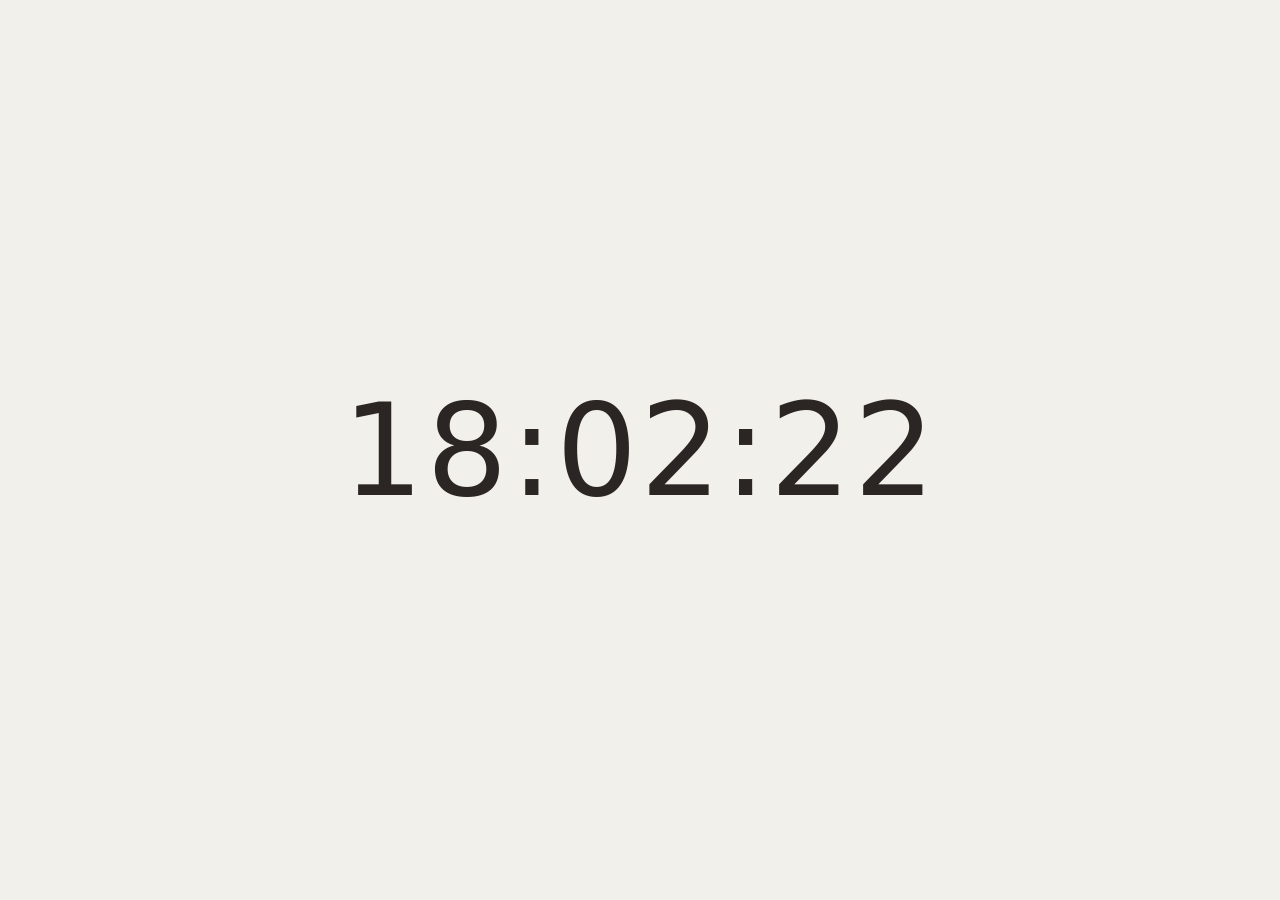
<file: index.html>
<!DOCTYPE html>
<html lang="en">
<head>
<meta charset="utf-8">
<meta name="viewport" content="width=device-width, initial-scale=1">
<title>Clock</title>
<style>
  :root, :root[data-theme="light"] {
    --bg: #f2f0eb;
    --fg: #2b2523;
  }
  :root[data-theme="dark"] {
    --bg: #14161a;
    --fg: #c9ccd1;
  }
  @media (prefers-color-scheme: dark) {
    :root:not([data-theme]) {
      --bg: #14161a;
      --fg: #c9ccd1;
    }
  }
  html, body {
    height: 100%;
  }
  body {
    margin: 0;
    display: flex;
    align-items: center;
    justify-content: center;
    background: var(--bg);
    color: var(--fg);
    font-family: system-ui, -apple-system, "Segoe UI", Roboto, sans-serif;
    transition: background 0.2s, color 0.2s;
    user-select: none;
    -webkit-user-select: none;
  }
  #time {
    font-size: clamp(2.5rem, 12vw, 8rem);
    font-variant-numeric: tabular-nums;
    letter-spacing: 0.02em;
    cursor: pointer;
  }
</style>
</head>
<body>
<time id="time"></time>
<script>
(() => {
  "use strict";

  const root = document.documentElement;
  const timeEl = document.getElementById("time");
  const media = matchMedia("(prefers-color-scheme: dark)");

  // 0 = hh:mm, 1 = hh:mm:ss, 2 = hh:mm:ss.xxx
  let format = 1;
  let lastText = "";

  const pad2 = n => String(n).padStart(2, "0");

  function formatTime(d) {
    let s = pad2(d.getHours()) + ":" + pad2(d.getMinutes());
    if (format >= 1) s += ":" + pad2(d.getSeconds());
    if (format === 2) s += "." + String(d.getMilliseconds()).padStart(3, "0");
    return s;
  }

  function render() {
    const text = formatTime(new Date());
    if (text !== lastText) {
      lastText = text;
      timeEl.textContent = text;
    }
  }

  function tick() {
    render();
    requestAnimationFrame(tick);
  }

  function effectiveTheme() {
    return root.dataset.theme || (media.matches ? "dark" : "light");
  }

  document.body.addEventListener("click", () => {
    root.dataset.theme = effectiveTheme() === "dark" ? "light" : "dark";
  });

  timeEl.addEventListener("click", e => {
    e.stopPropagation(); // keep the click from also toggling the theme
    format = (format + 1) % 3;
    lastText = "";
    render();
  });

  tick();
})();
</script>
</body>
</html>
</file>
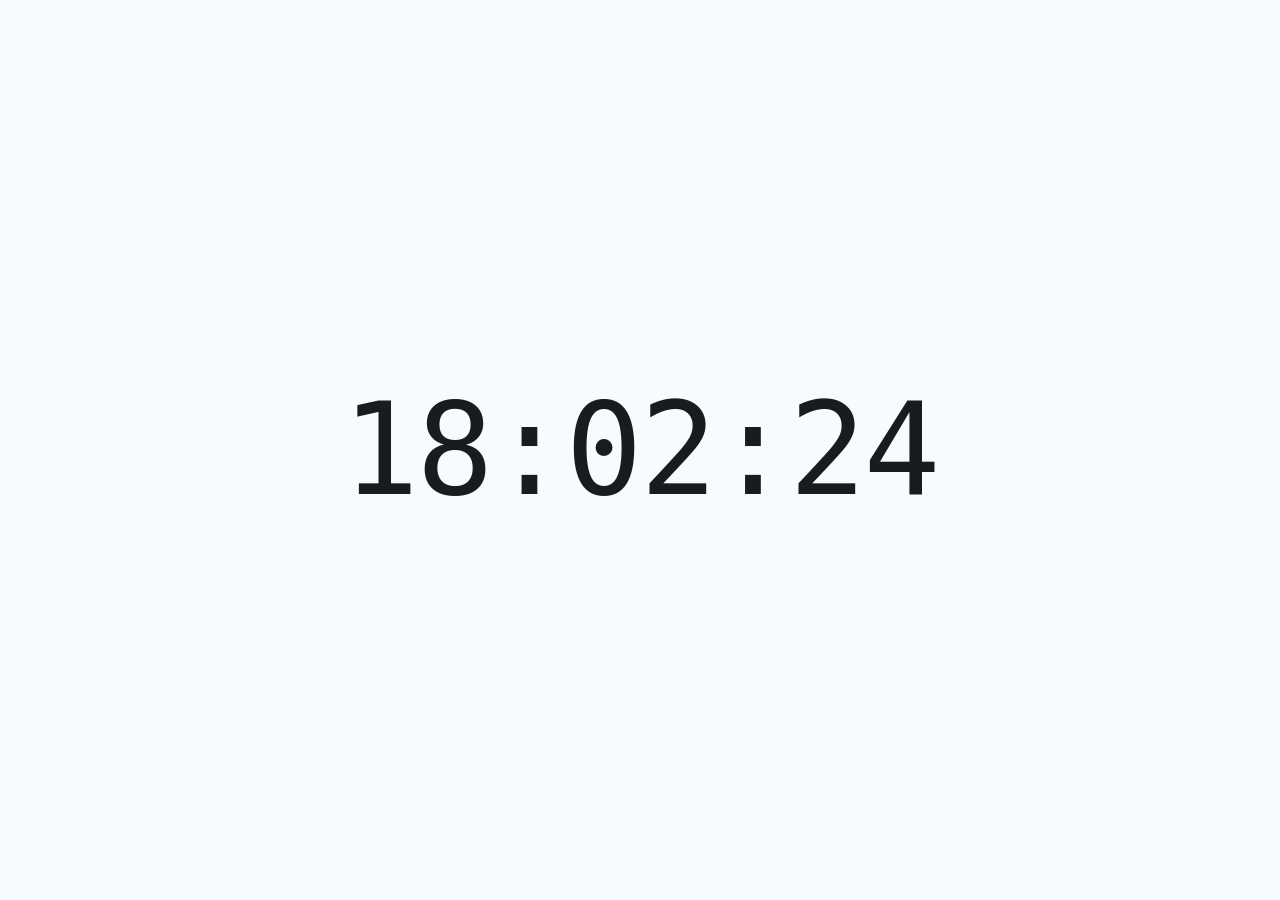
<file: public/index.html>
<!DOCTYPE html>
<html lang="en">
<head>
<meta charset="utf-8">
<meta name="viewport" content="width=device-width, initial-scale=1">
<title>Clock</title>
<!-- Colours, type and motion come from the Glitchful design system tokens (vendored, no network). -->
<link rel="stylesheet" href="ds-tokens-0.1.2.css">
<style>
  html, body {
    height: 100%;
  }
  body {
    margin: 0;
    display: flex;
    align-items: center;
    justify-content: center;
    background: var(--ds-bg);
    color: var(--ds-fg);
    font-family: var(--ds-font-sans);
    -webkit-font-smoothing: antialiased;
    transition: background-color var(--ds-duration-slow) var(--ds-ease-out),
      color var(--ds-duration-slow) var(--ds-ease-out);
    user-select: none;
    -webkit-user-select: none;
  }
  /* A timestamp is a machine value: mono, tabular figures, so digits never shift. */
  #time {
    appearance: none;
    margin: 0;
    padding: 0 var(--ds-space-4);
    border: 0;
    border-radius: var(--ds-radius-2);
    background: none;
    color: inherit;
    font-family: var(--ds-font-mono);
    font-size: clamp(2.5rem, 12vw, 8rem);
    font-weight: var(--ds-weight-regular);
    font-variant-numeric: tabular-nums;
    letter-spacing: -0.02em;
    line-height: 1;
    cursor: pointer;
  }
  /* No box around the time. Keyboard focus shows as accent-coloured digits instead. */
  #time:focus {
    outline: none;
  }
  #time:focus-visible {
    color: var(--ds-accent-fg);
  }
  @media (prefers-reduced-motion: reduce) {
    body {
      transition: none;
    }
  }
</style>
</head>
<body>
<button type="button" id="time" aria-label="Time. Press to change the format."></button>
<script>
(() => {
  "use strict";

  const root = document.documentElement;
  const timeEl = document.getElementById("time");
  const media = matchMedia("(prefers-color-scheme: dark)");

  // 0 = hh:mm, 1 = hh:mm:ss, 2 = hh:mm:ss.xxx
  let format = 1;
  let lastText = "";

  const pad2 = n => String(n).padStart(2, "0");

  function formatTime(d) {
    let s = pad2(d.getHours()) + ":" + pad2(d.getMinutes());
    if (format >= 1) s += ":" + pad2(d.getSeconds());
    if (format === 2) s += "." + String(d.getMilliseconds()).padStart(3, "0");
    return s;
  }

  function render() {
    const text = formatTime(new Date());
    if (text !== lastText) {
      lastText = text;
      timeEl.textContent = text;
    }
  }

  function tick() {
    render();
    requestAnimationFrame(tick);
  }

  function effectiveTheme() {
    return root.dataset.theme || (media.matches ? "dark" : "light");
  }

  function toggleTheme() {
    root.dataset.theme = effectiveTheme() === "dark" ? "light" : "dark";
  }

  function cycleFormat() {
    format = (format + 1) % 3;
    lastText = "";
    render();
  }

  document.body.addEventListener("click", toggleTheme);

  // A <button>, so Enter and Space cycle the format too.
  timeEl.addEventListener("click", e => {
    e.stopPropagation(); // keep the click from also toggling the theme
    cycleFormat();
  });

  // Keyboard: t toggles the theme (the click-anywhere gesture has no key otherwise).
  document.addEventListener("keydown", e => {
    if (e.key === "t" && !e.metaKey && !e.ctrlKey && !e.altKey) toggleTheme();
  });

  tick();
})();
</script>
</body>
</html>
</file>
<file: public/ds-tokens-0.1.2.css>
/* @glitchful-dev/ds-css 0.1.2 — design tokens, vendored from https://ds.glitchful.dev/tokens.css.
   Do not edit: replace the whole file (and the <link> in index.html) to update. */
/* Generated from src/tokens.ts. Do not edit. */
@layer ds.tokens, ds.reset, ds.base, ds.components, ds.utilities;
@layer ds.tokens {
  :root {
    --ds-accent-h: 250;
    --ds-accent-c: 0.16;
    --ds-font-sans: "Inter Variable", Inter, -apple-system, BlinkMacSystemFont, "Segoe UI", system-ui, sans-serif;
    --ds-font-mono: "JetBrains Mono Variable", "JetBrains Mono", ui-monospace, "SF Mono", Menlo, Consolas, monospace;
    --ds-text-2xs: 10px;
    --ds-text-xs: 11px;
    --ds-text-sm: 12px;
    --ds-text-md: 13px;
    --ds-text-lg: 15px;
    --ds-text-xl: 18px;
    --ds-text-2xl: 22px;
    --ds-leading-tight: 1.25;
    --ds-leading-normal: 1.45;
    --ds-weight-regular: 400;
    --ds-weight-medium: 500;
    --ds-weight-semibold: 600;
    --ds-tracking-label: 0.04em;
    --ds-space-0: 0px;
    --ds-space-1: 2px;
    --ds-space-2: 4px;
    --ds-space-3: 6px;
    --ds-space-4: 8px;
    --ds-space-5: 12px;
    --ds-space-6: 16px;
    --ds-space-7: 24px;
    --ds-space-8: 32px;
    --ds-space-9: 48px;
    --ds-radius-0: 0px;
    --ds-radius-1: 2px;
    --ds-radius-2: 4px;
    --ds-radius-3: 6px;
    --ds-radius-full: 999px;
    --ds-border-width: 1px;
    --ds-duration-fast: 80ms;
    --ds-duration-normal: 140ms;
    --ds-duration-slow: 220ms;
    --ds-ease-out: cubic-bezier(0.2, 0, 0, 1);
    --ds-ease-in-out: cubic-bezier(0.4, 0, 0.2, 1);
    --ds-z-sticky: 10;
    --ds-z-dropdown: 100;
    --ds-z-overlay: 200;
    --ds-z-modal: 300;
    --ds-z-toast: 400;
    --ds-z-tooltip: 500;
    --ds-focus-ring-width: 2px;
    --ds-focus-ring-offset: 1px;
    --ds-control-h-sm: 22px;
    --ds-control-h-md: 26px;
    --ds-control-h-lg: 32px;
    --ds-control-px-sm: 6px;
    --ds-control-px-md: 8px;
    --ds-control-px-lg: 12px;
    --ds-row-h: 26px;
    --ds-row-px: 8px;
    --ds-gap: 8px;
    --ds-panel-p: 12px;
  }
  :root, [data-theme="light"] {
    --ds-bg: oklch(0.985 0.008 265);
    --ds-bg-subtle: oklch(0.965 0.008 265);
    --ds-surface: oklch(1 0 265);
    --ds-surface-raised: oklch(1 0 265);
    --ds-surface-sunken: oklch(0.955 0.008 265);
    --ds-overlay: oklch(1 0 265);
    --ds-scrim: oklch(0.2 0.01 265 / 0.4);
    --ds-hover: oklch(0.5 0.008 265 / 0.07);
    --ds-active: oklch(0.5 0.008 265 / 0.12);
    --ds-selected: oklch(0.55 var(--ds-accent-c) var(--ds-accent-h) / 0.12);
    --ds-fg: oklch(0.22 0.01 265);
    --ds-fg-muted: oklch(0.46 0.012 265);
    --ds-fg-subtle: oklch(0.53 0.01 265);
    --ds-fg-disabled: oklch(0.72 0.008 265);
    --ds-fg-on-accent: oklch(0.99 0 265);
    --ds-border: oklch(0.9 0.008 265);
    --ds-border-strong: oklch(0.82 0.008 265);
    --ds-border-subtle: oklch(0.935 0.008 265);
    --ds-border-control: oklch(0.63 0.01 265);
    --ds-accent: oklch(0.55 var(--ds-accent-c) var(--ds-accent-h));
    --ds-accent-hover: oklch(0.5 var(--ds-accent-c) var(--ds-accent-h));
    --ds-accent-fg: oklch(0.48 var(--ds-accent-c) var(--ds-accent-h));
    --ds-accent-soft: oklch(0.55 var(--ds-accent-c) var(--ds-accent-h) / 0.12);
    --ds-focus-ring: oklch(0.6 var(--ds-accent-c) var(--ds-accent-h) / 0.9);
    --ds-danger: oklch(0.56 0.19 25);
    --ds-danger-hover: oklch(0.5 0.19 25);
    --ds-danger-fg: oklch(0.5 0.18 25);
    --ds-danger-soft: oklch(0.56 0.19 25 / 0.1);
    --ds-warning: oklch(0.72 0.15 75);
    --ds-warning-fg: oklch(0.52 0.12 70);
    --ds-fg-on-warning: oklch(0.25 0.04 70);
    --ds-warning-soft: oklch(0.72 0.15 75 / 0.14);
    --ds-success: oklch(0.6 0.14 150);
    --ds-success-fg: oklch(0.48 0.12 150);
    --ds-success-soft: oklch(0.6 0.14 150 / 0.12);
    --ds-info: oklch(0.55 var(--ds-accent-c) var(--ds-accent-h));
    --ds-info-fg: oklch(0.48 var(--ds-accent-c) var(--ds-accent-h));
    --ds-info-soft: oklch(0.55 var(--ds-accent-c) var(--ds-accent-h) / 0.12);
    --ds-shadow-sm: 0 1px 2px oklch(0.2 0.01 265 / 0.06);
    --ds-shadow-md: 0 0 0 1px oklch(0.2 0.01 265 / 0.06), 0 4px 12px oklch(0.2 0.01 265 / 0.08);
    --ds-shadow-lg: 0 0 0 1px oklch(0.2 0.01 265 / 0.06), 0 12px 32px oklch(0.2 0.01 265 / 0.14);
    --ds-code-bg: oklch(0.955 0.008 265);
    --ds-mark-bg: oklch(0.9 0.12 95 / 0.6);
    --ds-selection-bg: oklch(0.55 var(--ds-accent-c) var(--ds-accent-h) / 0.2);
    --ds-scrollbar: oklch(0.5 0.008 265 / 0.25);
    --ds-cat-red: oklch(0.56 0.14 25);
    --ds-cat-red-soft: oklch(0.56 0.14 25 / 0.12);
    --ds-cat-orange: oklch(0.56 0.14 55);
    --ds-cat-orange-soft: oklch(0.56 0.14 55 / 0.12);
    --ds-cat-amber: oklch(0.56 0.14 80);
    --ds-cat-amber-soft: oklch(0.56 0.14 80 / 0.12);
    --ds-cat-lime: oklch(0.56 0.14 125);
    --ds-cat-lime-soft: oklch(0.56 0.14 125 / 0.12);
    --ds-cat-green: oklch(0.56 0.14 150);
    --ds-cat-green-soft: oklch(0.56 0.14 150 / 0.12);
    --ds-cat-teal: oklch(0.56 0.14 185);
    --ds-cat-teal-soft: oklch(0.56 0.14 185 / 0.12);
    --ds-cat-cyan: oklch(0.56 0.14 215);
    --ds-cat-cyan-soft: oklch(0.56 0.14 215 / 0.12);
    --ds-cat-blue: oklch(0.56 0.14 250);
    --ds-cat-blue-soft: oklch(0.56 0.14 250 / 0.12);
    --ds-cat-violet: oklch(0.56 0.14 295);
    --ds-cat-violet-soft: oklch(0.56 0.14 295 / 0.12);
    --ds-cat-pink: oklch(0.56 0.14 345);
    --ds-cat-pink-soft: oklch(0.56 0.14 345 / 0.12);
    --ds-cat-gray: oklch(0.56 0.02 265);
    --ds-cat-gray-soft: oklch(0.56 0.02 265 / 0.12);
    color-scheme: light;
  }
  @media (prefers-color-scheme: dark) {
    :root:not([data-theme="light"]) {
      --ds-bg: oklch(0.165 0.006 265);
      --ds-bg-subtle: oklch(0.185 0.007 265);
      --ds-surface: oklch(0.195 0.007 265);
      --ds-surface-raised: oklch(0.225 0.008 265);
      --ds-surface-sunken: oklch(0.15 0.006 265);
      --ds-overlay: oklch(0.235 0.008 265);
      --ds-scrim: oklch(0.05 0 265 / 0.55);
      --ds-hover: oklch(0.9 0.008 265 / 0.06);
      --ds-active: oklch(0.9 0.008 265 / 0.1);
      --ds-selected: oklch(0.7 var(--ds-accent-c) var(--ds-accent-h) / 0.16);
      --ds-fg: oklch(0.94 0.005 265);
      --ds-fg-muted: oklch(0.74 0.01 265);
      --ds-fg-subtle: oklch(0.62 0.01 265);
      --ds-fg-disabled: oklch(0.45 0.008 265);
      --ds-fg-on-accent: oklch(0.16 0.01 265);
      --ds-border: oklch(0.28 0.008 265);
      --ds-border-strong: oklch(0.36 0.01 265);
      --ds-border-subtle: oklch(0.235 0.008 265);
      --ds-border-control: oklch(0.52 0.01 265);
      --ds-accent: oklch(0.72 var(--ds-accent-c) var(--ds-accent-h));
      --ds-accent-hover: oklch(0.78 var(--ds-accent-c) var(--ds-accent-h));
      --ds-accent-fg: oklch(0.78 var(--ds-accent-c) var(--ds-accent-h));
      --ds-accent-soft: oklch(0.72 var(--ds-accent-c) var(--ds-accent-h) / 0.16);
      --ds-focus-ring: oklch(0.75 var(--ds-accent-c) var(--ds-accent-h) / 0.9);
      --ds-danger: oklch(0.68 0.17 25);
      --ds-danger-hover: oklch(0.74 0.16 25);
      --ds-danger-fg: oklch(0.74 0.15 25);
      --ds-danger-soft: oklch(0.68 0.17 25 / 0.16);
      --ds-warning: oklch(0.8 0.14 80);
      --ds-warning-fg: oklch(0.82 0.13 80);
      --ds-fg-on-warning: oklch(0.22 0.04 70);
      --ds-warning-soft: oklch(0.8 0.14 80 / 0.14);
      --ds-success: oklch(0.74 0.14 150);
      --ds-success-fg: oklch(0.78 0.13 150);
      --ds-success-soft: oklch(0.74 0.14 150 / 0.14);
      --ds-info: oklch(0.72 var(--ds-accent-c) var(--ds-accent-h));
      --ds-info-fg: oklch(0.78 var(--ds-accent-c) var(--ds-accent-h));
      --ds-info-soft: oklch(0.72 var(--ds-accent-c) var(--ds-accent-h) / 0.16);
      --ds-shadow-sm: 0 1px 2px oklch(0 0 265 / 0.4);
      --ds-shadow-md: 0 0 0 1px oklch(1 0 265 / 0.06), 0 4px 12px oklch(0 0 265 / 0.45);
      --ds-shadow-lg: 0 0 0 1px oklch(1 0 265 / 0.07), 0 16px 40px oklch(0 0 265 / 0.6);
      --ds-code-bg: oklch(0.215 0.008 265);
      --ds-mark-bg: oklch(0.55 0.1 90 / 0.45);
      --ds-selection-bg: oklch(0.7 var(--ds-accent-c) var(--ds-accent-h) / 0.3);
      --ds-scrollbar: oklch(0.9 0.008 265 / 0.18);
      --ds-cat-red: oklch(0.76 0.12 25);
      --ds-cat-red-soft: oklch(0.76 0.12 25 / 0.16);
      --ds-cat-orange: oklch(0.76 0.12 55);
      --ds-cat-orange-soft: oklch(0.76 0.12 55 / 0.16);
      --ds-cat-amber: oklch(0.76 0.12 80);
      --ds-cat-amber-soft: oklch(0.76 0.12 80 / 0.16);
      --ds-cat-lime: oklch(0.76 0.12 125);
      --ds-cat-lime-soft: oklch(0.76 0.12 125 / 0.16);
      --ds-cat-green: oklch(0.76 0.12 150);
      --ds-cat-green-soft: oklch(0.76 0.12 150 / 0.16);
      --ds-cat-teal: oklch(0.76 0.12 185);
      --ds-cat-teal-soft: oklch(0.76 0.12 185 / 0.16);
      --ds-cat-cyan: oklch(0.76 0.12 215);
      --ds-cat-cyan-soft: oklch(0.76 0.12 215 / 0.16);
      --ds-cat-blue: oklch(0.76 0.12 250);
      --ds-cat-blue-soft: oklch(0.76 0.12 250 / 0.16);
      --ds-cat-violet: oklch(0.76 0.12 295);
      --ds-cat-violet-soft: oklch(0.76 0.12 295 / 0.16);
      --ds-cat-pink: oklch(0.76 0.12 345);
      --ds-cat-pink-soft: oklch(0.76 0.12 345 / 0.16);
      --ds-cat-gray: oklch(0.76 0.02 265);
      --ds-cat-gray-soft: oklch(0.76 0.02 265 / 0.16);
      color-scheme: dark;
    }
  }
  [data-theme="dark"] {
    --ds-bg: oklch(0.165 0.006 265);
    --ds-bg-subtle: oklch(0.185 0.007 265);
    --ds-surface: oklch(0.195 0.007 265);
    --ds-surface-raised: oklch(0.225 0.008 265);
    --ds-surface-sunken: oklch(0.15 0.006 265);
    --ds-overlay: oklch(0.235 0.008 265);
    --ds-scrim: oklch(0.05 0 265 / 0.55);
    --ds-hover: oklch(0.9 0.008 265 / 0.06);
    --ds-active: oklch(0.9 0.008 265 / 0.1);
    --ds-selected: oklch(0.7 var(--ds-accent-c) var(--ds-accent-h) / 0.16);
    --ds-fg: oklch(0.94 0.005 265);
    --ds-fg-muted: oklch(0.74 0.01 265);
    --ds-fg-subtle: oklch(0.62 0.01 265);
    --ds-fg-disabled: oklch(0.45 0.008 265);
    --ds-fg-on-accent: oklch(0.16 0.01 265);
    --ds-border: oklch(0.28 0.008 265);
    --ds-border-strong: oklch(0.36 0.01 265);
    --ds-border-subtle: oklch(0.235 0.008 265);
    --ds-border-control: oklch(0.52 0.01 265);
    --ds-accent: oklch(0.72 var(--ds-accent-c) var(--ds-accent-h));
    --ds-accent-hover: oklch(0.78 var(--ds-accent-c) var(--ds-accent-h));
    --ds-accent-fg: oklch(0.78 var(--ds-accent-c) var(--ds-accent-h));
    --ds-accent-soft: oklch(0.72 var(--ds-accent-c) var(--ds-accent-h) / 0.16);
    --ds-focus-ring: oklch(0.75 var(--ds-accent-c) var(--ds-accent-h) / 0.9);
    --ds-danger: oklch(0.68 0.17 25);
    --ds-danger-hover: oklch(0.74 0.16 25);
    --ds-danger-fg: oklch(0.74 0.15 25);
    --ds-danger-soft: oklch(0.68 0.17 25 / 0.16);
    --ds-warning: oklch(0.8 0.14 80);
    --ds-warning-fg: oklch(0.82 0.13 80);
    --ds-fg-on-warning: oklch(0.22 0.04 70);
    --ds-warning-soft: oklch(0.8 0.14 80 / 0.14);
    --ds-success: oklch(0.74 0.14 150);
    --ds-success-fg: oklch(0.78 0.13 150);
    --ds-success-soft: oklch(0.74 0.14 150 / 0.14);
    --ds-info: oklch(0.72 var(--ds-accent-c) var(--ds-accent-h));
    --ds-info-fg: oklch(0.78 var(--ds-accent-c) var(--ds-accent-h));
    --ds-info-soft: oklch(0.72 var(--ds-accent-c) var(--ds-accent-h) / 0.16);
    --ds-shadow-sm: 0 1px 2px oklch(0 0 265 / 0.4);
    --ds-shadow-md: 0 0 0 1px oklch(1 0 265 / 0.06), 0 4px 12px oklch(0 0 265 / 0.45);
    --ds-shadow-lg: 0 0 0 1px oklch(1 0 265 / 0.07), 0 16px 40px oklch(0 0 265 / 0.6);
    --ds-code-bg: oklch(0.215 0.008 265);
    --ds-mark-bg: oklch(0.55 0.1 90 / 0.45);
    --ds-selection-bg: oklch(0.7 var(--ds-accent-c) var(--ds-accent-h) / 0.3);
    --ds-scrollbar: oklch(0.9 0.008 265 / 0.18);
    --ds-cat-red: oklch(0.76 0.12 25);
    --ds-cat-red-soft: oklch(0.76 0.12 25 / 0.16);
    --ds-cat-orange: oklch(0.76 0.12 55);
    --ds-cat-orange-soft: oklch(0.76 0.12 55 / 0.16);
    --ds-cat-amber: oklch(0.76 0.12 80);
    --ds-cat-amber-soft: oklch(0.76 0.12 80 / 0.16);
    --ds-cat-lime: oklch(0.76 0.12 125);
    --ds-cat-lime-soft: oklch(0.76 0.12 125 / 0.16);
    --ds-cat-green: oklch(0.76 0.12 150);
    --ds-cat-green-soft: oklch(0.76 0.12 150 / 0.16);
    --ds-cat-teal: oklch(0.76 0.12 185);
    --ds-cat-teal-soft: oklch(0.76 0.12 185 / 0.16);
    --ds-cat-cyan: oklch(0.76 0.12 215);
    --ds-cat-cyan-soft: oklch(0.76 0.12 215 / 0.16);
    --ds-cat-blue: oklch(0.76 0.12 250);
    --ds-cat-blue-soft: oklch(0.76 0.12 250 / 0.16);
    --ds-cat-violet: oklch(0.76 0.12 295);
    --ds-cat-violet-soft: oklch(0.76 0.12 295 / 0.16);
    --ds-cat-pink: oklch(0.76 0.12 345);
    --ds-cat-pink-soft: oklch(0.76 0.12 345 / 0.16);
    --ds-cat-gray: oklch(0.76 0.02 265);
    --ds-cat-gray-soft: oklch(0.76 0.02 265 / 0.16);
    color-scheme: dark;
  }
  [data-density="compact"] {
    --ds-control-h-sm: 22px;
    --ds-control-h-md: 26px;
    --ds-control-h-lg: 32px;
    --ds-control-px-sm: 6px;
    --ds-control-px-md: 8px;
    --ds-control-px-lg: 12px;
    --ds-row-h: 26px;
    --ds-row-px: 8px;
    --ds-gap: 8px;
    --ds-panel-p: 12px;
  }
  [data-density="comfortable"] {
    --ds-control-h-sm: 26px;
    --ds-control-h-md: 30px;
    --ds-control-h-lg: 36px;
    --ds-control-px-sm: 8px;
    --ds-control-px-md: 10px;
    --ds-control-px-lg: 14px;
    --ds-row-h: 32px;
    --ds-row-px: 10px;
    --ds-gap: 12px;
    --ds-panel-p: 16px;
  }
}
</file>
